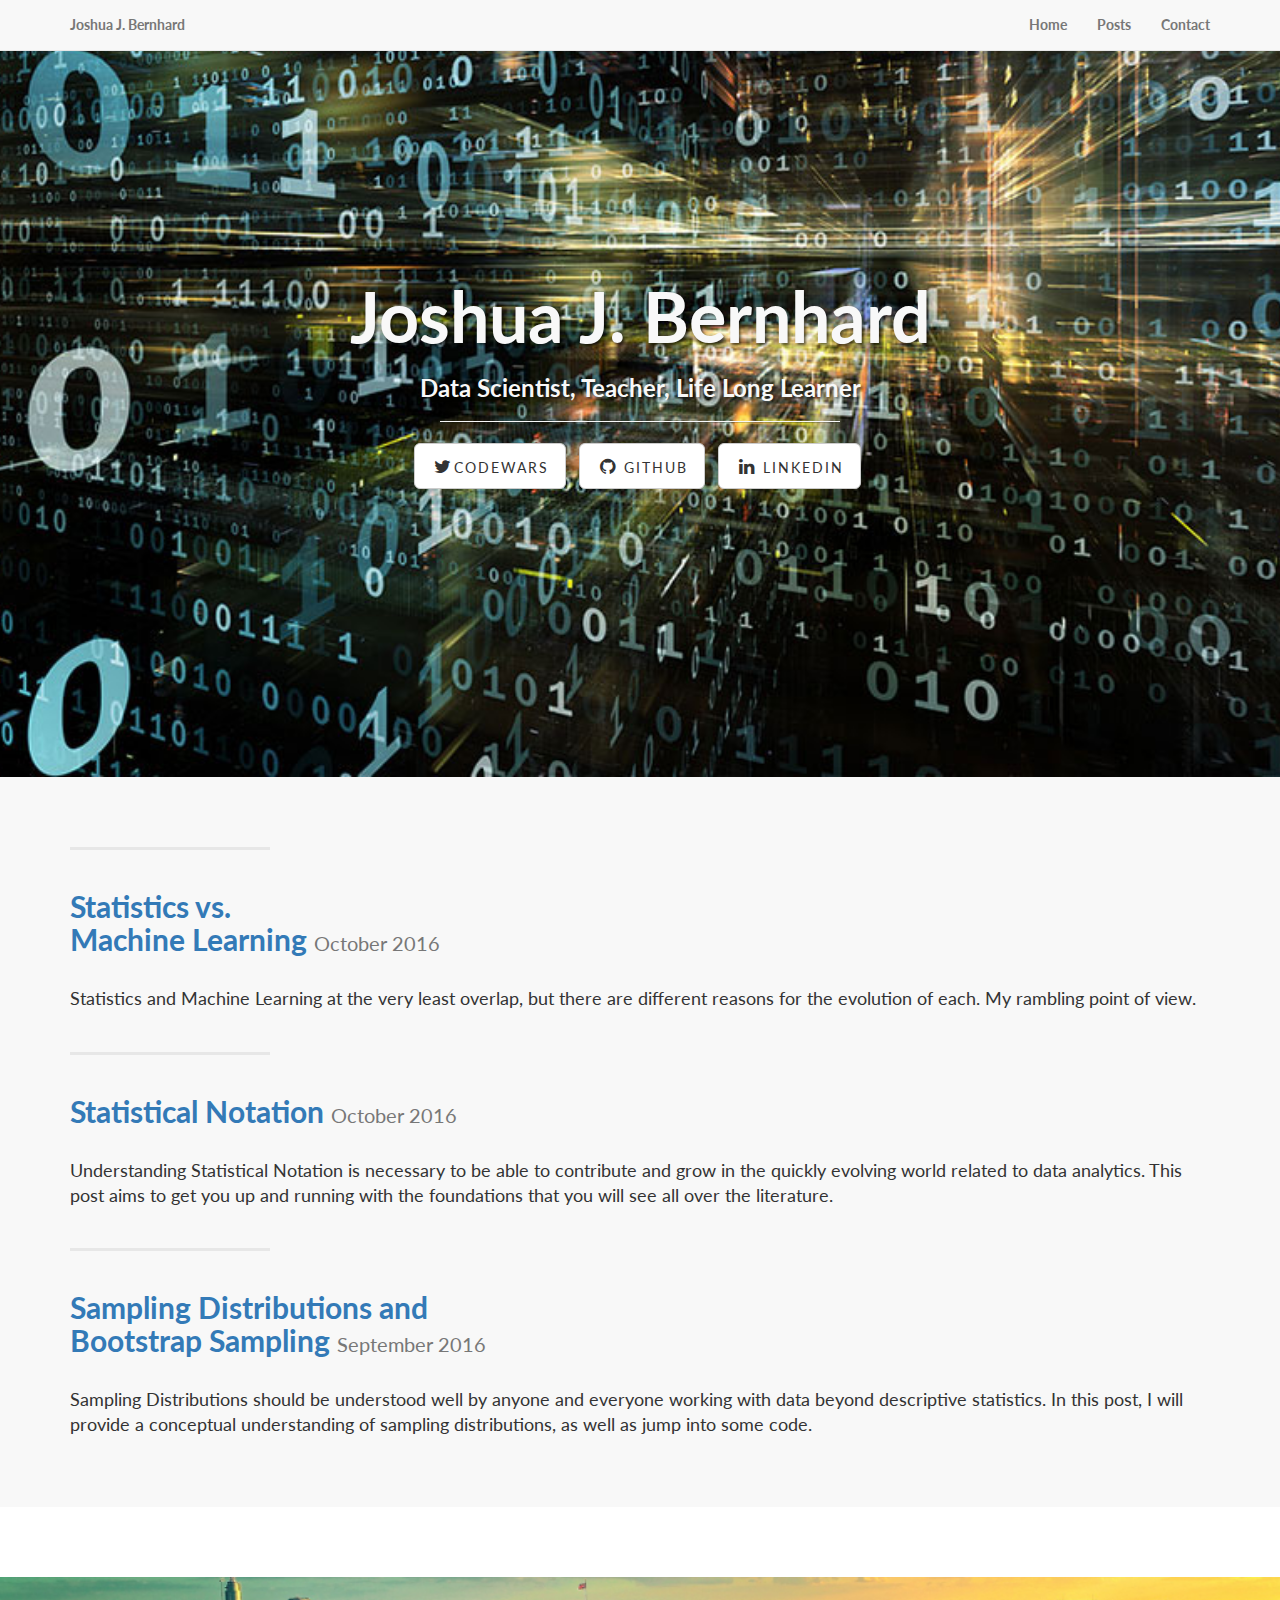
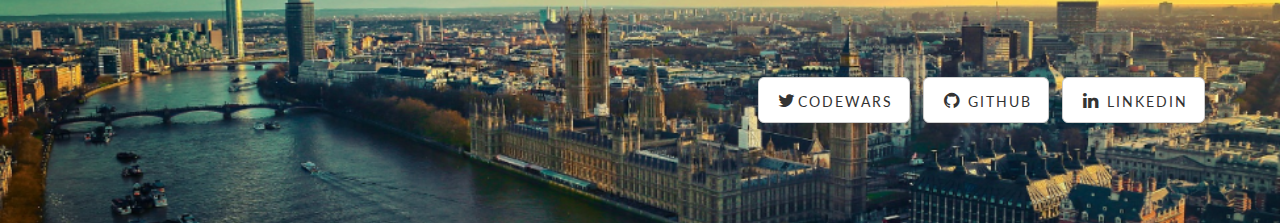
<file: index.html>
<!DOCTYPE html>
<html lang="en">

<head>

    <meta charset="utf-8">
    <meta http-equiv="X-UA-Compatible" content="IE=edge">
    <meta name="viewport" content="width=device-width, initial-scale=1">
    <meta name="description" content="">
    <meta name="author" content="">

    <title>Joshua J. Bernhard Profile</title>

    <!-- Bootstrap Core CSS -->
    <link href="css/bootstrap.min.css" rel="stylesheet">

    <!-- Custom CSS -->
    <link href="css/landing-page.css" rel="stylesheet">

    <!-- Custom Fonts -->
    <link href="font-awesome/css/font-awesome.min.css" rel="stylesheet" type="text/css">
    <link href="https://fonts.googleapis.com/css?family=Lato:300,400,700,300italic,400italic,700italic" rel="stylesheet" type="text/css">

    <!-- HTML5 Shim and Respond.js IE8 support of HTML5 elements and media queries -->
    <!-- WARNING: Respond.js doesn't work if you view the page via file:// -->
    <!--[if lt IE 9]>
        <script src="https://oss.maxcdn.com/libs/html5shiv/3.7.0/html5shiv.js"></script>
        <script src="https://oss.maxcdn.com/libs/respond.js/1.4.2/respond.min.js"></script>
    <![endif]-->

</head>

<body>

    <!-- Navigation -->
    <nav class="navbar navbar-default navbar-fixed-top topnav" role="navigation">
        <div class="container topnav">
            <!-- Brand and toggle get grouped for better mobile display -->
            <div class="navbar-header">
                <button type="button" class="navbar-toggle" data-toggle="collapse" data-target="#bs-example-navbar-collapse-1">
                    <span class="sr-only">Toggle navigation</span>
                    <span class="icon-bar"></span>
                    <span class="icon-bar"></span>
                    <span class="icon-bar"></span>
                </button>
                <a class="navbar-brand topnav" href="#">Joshua J. Bernhard</a>
            </div>
            <!-- Collect the nav links, forms, and other content for toggling -->
            <div class="collapse navbar-collapse" id="bs-example-navbar-collapse-1">
                <ul class="nav navbar-nav navbar-right">
                    <li>
                        <a href="#about">Home</a>
                    </li>
                    <li>
                        <a href="#services">Posts</a>
                    </li>
                    <li>
                        <a href="#contact">Contact</a>
                    </li>
                </ul>
            </div>
            <!-- /.navbar-collapse -->
        </div>
        <!-- /.container -->
    </nav>


    <!-- Header -->
    <a name="about"></a>
    <div class="intro-header">
        <div class="container">

            <div class="row">
                <div class="col-lg-12">
                    <div class="intro-message">
                        <h1>Joshua J. Bernhard</h1>
                        <h3>Data Scientist, Teacher, Life Long Learner</h3>
                        <hr class="intro-divider">
                        <ul class="list-inline intro-social-buttons">
                            <li>
                                <a href="https://www.codewars.com/users/beginneryoyo" class="btn btn-default btn-lg"><i class="fa fa-twitter fa-fw"></i><span class="network-name">CodeWars</span></a>
                            </li>
                            <li>
                                <a href="https://github.com/jbgalvanize" class="btn btn-default btn-lg"><i class="fa fa-github fa-fw"></i> <span class="network-name">Github</span></a>
                            </li>
                            <li>
                                <a href="https://www.linkedin.com/in/joshuabernhard" class="btn btn-default btn-lg"><i class="fa fa-linkedin fa-fw"></i> <span class="network-name">Linkedin</span></a>
                            </li>
                        </ul>
                    </div>
                </div>
            </div>

        </div>
        <!-- /.container -->

    </div>
    <!-- /.intro-header -->

    <!-- Page Content -->

	<a  name="services"></a>
    <div class="content-section-a">
    <div class="container">
        <div class="wrap">

            <div >
                <hr class="section-heading-spacer">
                <div class="clearfix"></div>
                <h2 class="section-heading"><a href = "/posts/StatvsML.html">Statistics vs.<br> Machine Learning</a> <small>October 2016</small></h2>
                <p class="lead">Statistics and Machine Learning at the very least overlap, but there are different reasons for the evolution of each.  My rambling point of view.</p>
        </div>

    </div>
    <!-- /.container -->

</div>

        <div class="container">
            <div class="wrap">

                <div >
                    <hr class="section-heading-spacer">
                    <div class="clearfix"></div>
                    <h2 class="section-heading"><a href = "./posts/Notation.html">Statistical Notation</a> <small>October 2016</small></h2>
                    <p class="lead">Understanding Statistical Notation is necessary to be able to contribute and grow in the quickly evolving world related to data analytics.  This post aims to get you up and running with the foundations that you will see all over the literature.</p>
            </div>

        </div>
        <!-- /.container -->

    </div>



        <div class="container">
            <div class="wrap">

                <div >
                    <hr class="section-heading-spacer">
                    <div class="clearfix"></div>
                    <h2 class="section-heading"><a href = "/posts/SamplingDistAndBootStrap.html">Sampling Distributions and<br> Bootstrap Sampling</a> <small>September 2016</small></h2>
                    <p class="lead">Sampling Distributions should be understood well by anyone and everyone working with data beyond descriptive statistics.  In this post, I will provide a conceptual understanding of sampling distributions, as well as jump into some code.</p>
            </div>

        </div>
        <!-- /.container -->

    </div>
</div>

    <p>
    <br>
    <br>
    <br>
    </p>

	<a  name="contact"></a>
    <div class="banner">

        <div class="container">

            <div class="row">
                <div class="col-lg-6">
                    <h2></h2>
                </div>
                <div class="col-lg-6">
                    <ul class="list-inline banner-social-buttons">
                        <li>
                            <a href="https://www.codewars.com/users/beginneryoyo" class="btn btn-default btn-lg"><i class="fa fa-twitter fa-fw"></i><span class="network-name">CodeWars</span></a>
                        </li>
                        <li>
                            <a href="https://github.com/jbgalvanize" class="btn btn-default btn-lg"><i class="fa fa-github fa-fw"></i> <span class="network-name">Github</span></a>
                        </li>
                        <li>
                            <a href="https://www.linkedin.com/in/joshuabernhard" class="btn btn-default btn-lg"><i class="fa fa-linkedin fa-fw"></i> <span class="network-name">Linkedin</span></a>
                        </li>
                    </ul>
                </div>
            </div>

        </div>
        <!-- /.container -->

    </div>
    <!-- /.banner -->

    <!-- jQuery -->
    <script src="js/jquery.js"></script>

    <!-- Bootstrap Core JavaScript -->
    <script src="js/bootstrap.min.js"></script>

</body>

</html>
</file>
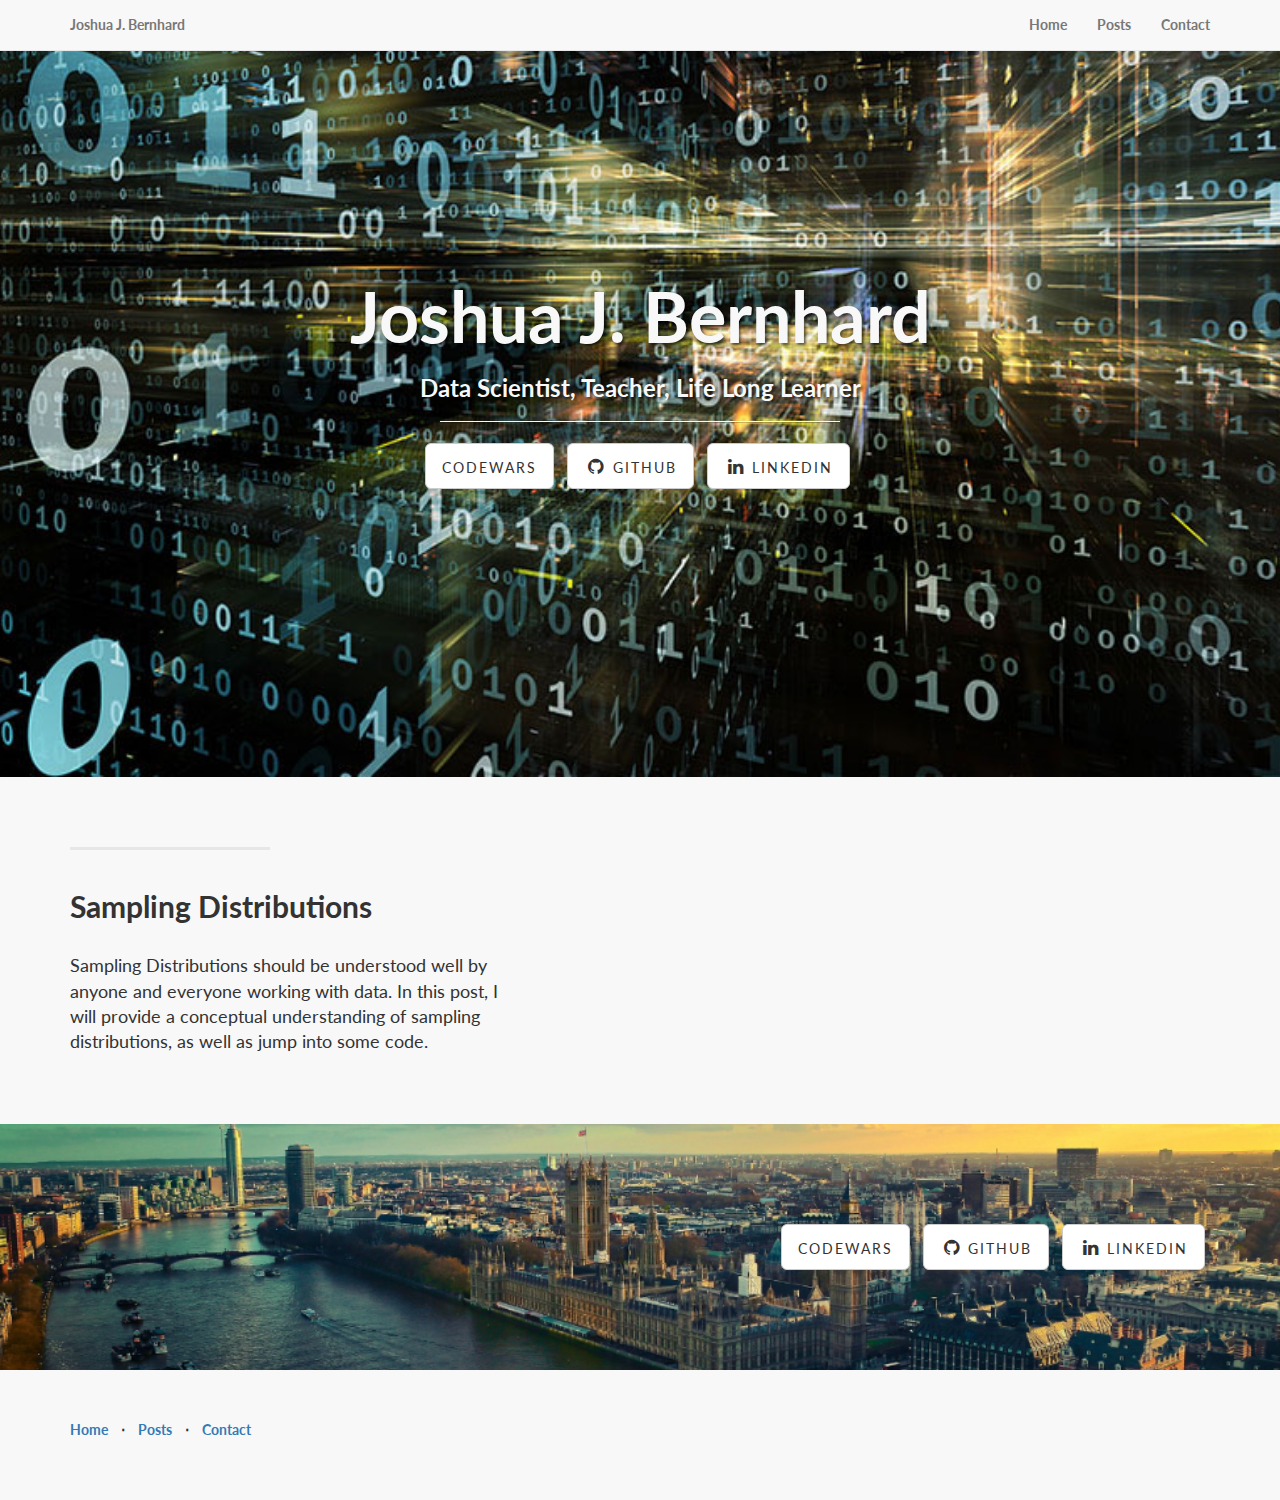
<file: post1.html>
<!DOCTYPE html>
<html lang="en">

<head>

    <meta charset="utf-8">
    <meta http-equiv="X-UA-Compatible" content="IE=edge">
    <meta name="viewport" content="width=device-width, initial-scale=1">
    <meta name="description" content="">
    <meta name="author" content="">

    <title>Joshua J. Bernhard Profile</title>

    <!-- Bootstrap Core CSS -->
    <link href="css/bootstrap.min.css" rel="stylesheet">

    <!-- Custom CSS -->
    <link href="css/landing-page.css" rel="stylesheet">

    <!-- Custom Fonts -->
    <link href="font-awesome/css/font-awesome.min.css" rel="stylesheet" type="text/css">
    <link href="https://fonts.googleapis.com/css?family=Lato:300,400,700,300italic,400italic,700italic" rel="stylesheet" type="text/css">

    <!-- HTML5 Shim and Respond.js IE8 support of HTML5 elements and media queries -->
    <!-- WARNING: Respond.js doesn't work if you view the page via file:// -->
    <!--[if lt IE 9]>
        <script src="https://oss.maxcdn.com/libs/html5shiv/3.7.0/html5shiv.js"></script>
        <script src="https://oss.maxcdn.com/libs/respond.js/1.4.2/respond.min.js"></script>
    <![endif]-->

</head>

<body>

    <!-- Navigation -->
    <nav class="navbar navbar-default navbar-fixed-top topnav" role="navigation">
        <div class="container topnav">
            <!-- Brand and toggle get grouped for better mobile display -->
            <div class="navbar-header">
                <button type="button" class="navbar-toggle" data-toggle="collapse" data-target="#bs-example-navbar-collapse-1">
                    <span class="sr-only">Toggle navigation</span>
                    <span class="icon-bar"></span>
                    <span class="icon-bar"></span>
                    <span class="icon-bar"></span>
                </button>
                <a class="navbar-brand topnav" href="#">Joshua J. Bernhard</a>
            </div>
            <!-- Collect the nav links, forms, and other content for toggling -->
            <div class="collapse navbar-collapse" id="bs-example-navbar-collapse-1">
                <ul class="nav navbar-nav navbar-right">
                    <li>
                        <a href="#about">Home</a>
                    </li>
                    <li>
                        <a href="#services">Posts</a>
                    </li>
                    <li>
                        <a href="#contact">Contact</a>
                    </li>
                </ul>
            </div>
            <!-- /.navbar-collapse -->
        </div>
        <!-- /.container -->
    </nav>


    <!-- Header -->
    <a name="about"></a>
    <div class="intro-header">
        <div class="container">

            <div class="row">
                <div class="col-lg-12">
                    <div class="intro-message">
                        <h1>Joshua J. Bernhard</h1>
                        <h3>Data Scientist, Teacher, Life Long Learner</h3>
                        <hr class="intro-divider">
                        <ul class="list-inline intro-social-buttons">
                            <li>
                                <a href="https://www.codewars.com/users/beginneryoyo" class="btn btn-default btn-lg"><span class="network-name">CodeWars</span></a>
                            </li>
                            <li>
                                <a href="https://github.com/jbgalvanize" class="btn btn-default btn-lg"><i class="fa fa-github fa-fw"></i> <span class="network-name">Github</span></a>
                            </li>
                            <li>
                                <a href="https://www.linkedin.com/in/joshuabernhard" class="btn btn-default btn-lg"><i class="fa fa-linkedin fa-fw"></i> <span class="network-name">Linkedin</span></a>
                            </li>
                        </ul>
                    </div>
                </div>
            </div>

        </div>
        <!-- /.container -->

    </div>
    <!-- /.intro-header -->

    <!-- Page Content -->

	<a  name="services"></a>
    <div class="content-section-a">

        <div class="container">
            <div class="row">
                <div class="col-lg-5 col-sm-6">
                    <hr class="section-heading-spacer">
                    <div class="clearfix"></div>
                    <h2 class="section-heading">Sampling Distributions</h2>
                    <p class="lead">Sampling Distributions should be understood well by anyone and everyone working with data.  In this post, I will provide a conceptual understanding of sampling distributions, as well as jump into some code.</p>
                </div>
            </div>

        </div>
        <!-- /.container -->

    </div>

    <!-- /.content-section-a -->

	<a  name="contact"></a>
    <div class="banner">

        <div class="container">

            <div class="row">
                <div class="col-lg-6">
                    <h2></h2>
                </div>
                <div class="col-lg-6">
                    <ul class="list-inline banner-social-buttons">
                        <li>
                            <a href="https://www.codewars.com/users/beginneryoyo" class="btn btn-default btn-lg"><span class="network-name">CodeWars</span></a>
                        </li>
                        <li>
                            <a href="https://github.com/jbgalvanize" class="btn btn-default btn-lg"><i class="fa fa-github fa-fw"></i> <span class="network-name">Github</span></a>
                        </li>
                        <li>
                            <a href="https://www.linkedin.com/in/joshuabernhard" class="btn btn-default btn-lg"><i class="fa fa-linkedin fa-fw"></i> <span class="network-name">Linkedin</span></a>
                        </li>
                    </ul>
                </div>
            </div>

        </div>
        <!-- /.container -->

    </div>
    <!-- /.banner -->

    <!-- Footer -->
    <footer>
        <div class="container">
            <div class="row">
                <div class="col-lg-12">
                    <ul class="list-inline">
                        <li>
                            <a href="#about">Home</a>
                        </li>
                        <li class="footer-menu-divider">&sdot;</li>
                        <li>
                            <a href="#services">Posts</a>
                        </li>
                        <li class="footer-menu-divider">&sdot;</li>
                        <li>
                            <a href="#contact">Contact</a>
                        </li>
                    </ul>
                </div>
            </div>
        </div>
    </footer>

    <!-- jQuery -->
    <script src="js/jquery.js"></script>

    <!-- Bootstrap Core JavaScript -->
    <script src="js/bootstrap.min.js"></script>

</body>

</html>
</file>
<file: css/landing-page.css>
/*
 * Start Bootstrap - Landing Page (http://startbootstrap.com/)
 * Copyright 2013-2016 Start Bootstrap
 * Licensed under MIT (https://github.com/BlackrockDigital/startbootstrap/blob/gh-pages/LICENSE)
 */

body,
html {
    width: 100%;
    height: 100%;
}

body,
h1,
h2,
h3,
h4,
h5,
h6 {
    font-family: "Lato","Helvetica Neue",Helvetica,Arial,sans-serif;
    font-weight: 700;
}

.topnav {
    font-size: 14px;
}

.lead {
    font-size: 18px;
    font-weight: 400;
}

.intro-header {
    padding-top: 50px; /* If you're making other pages, make sure there is 50px of padding to make sure the navbar doesn't overlap content! */
    padding-bottom: 50px;
    text-align: center;
    color: #f8f8f8;
    background: url(../img/banner1-bg.jpg) no-repeat center center;
    background-size: cover;
}

.intro-message {
    position: relative;
    padding-top: 20%;
    padding-bottom: 20%;
}

.intro-message > h1 {
    margin: 0;
    text-shadow: 2px 2px 3px rgba(0,0,0,0.6);
    font-size: 5em;
}

.intro-divider {
    width: 400px;
    border-top: 1px solid #f8f8f8;
    border-bottom: 1px solid rgba(0,0,0,0.2);
}

.intro-message > h3 {
    text-shadow: 2px 2px 3px rgba(0,0,0,0.6);
}

@media(max-width:767px) {
    .intro-message {
        padding-bottom: 15%;
    }

    .intro-message > h1 {
        font-size: 3em;
    }

    ul.intro-social-buttons > li {
        display: block;
        margin-bottom: 20px;
        padding: 0;
    }

    ul.intro-social-buttons > li:last-child {
        margin-bottom: 0;
    }

    .intro-divider {
        width: 100%;
    }
}

.network-name {
    text-transform: uppercase;
    font-size: 14px;
    font-weight: 400;
    letter-spacing: 2px;
}

.content-section-a {
    padding: 50px 0;
    background-color: #f8f8f8;
}

.content-section-b {
    padding: 50px 0;
    border-top: 1px solid #e7e7e7;
    border-bottom: 1px solid #e7e7e7;
}

.section-heading {
    margin-bottom: 30px;
}

.section-heading-spacer {
    float: left;
    width: 200px;
    border-top: 3px solid #e7e7e7;
}

.banner {
    padding: 100px 0;
    color: #f8f8f8;
    background: url(../img/intro1-bg.png) no-repeat center center;
    background-size: cover;
}

.banner h2 {
    margin: 0;
    text-shadow: 2px 2px 3px rgba(0,0,0,0.6);
    font-size: 3em;
}

.banner ul {
    margin-bottom: 0;
}

.banner-social-buttons {
    float: right;
    margin-top: 0;
}

@media(max-width:1199px) {
    ul.banner-social-buttons {
        float: left;
        margin-top: 15px;
    }
}

@media(max-width:767px) {
    .banner h2 {
        margin: 0;
        text-shadow: 2px 2px 3px rgba(0,0,0,0.6);
        font-size: 3em;
    }

    ul.banner-social-buttons > li {
        display: block;
        margin-bottom: 20px;
        padding: 0;
    }

    ul.banner-social-buttons > li:last-child {
        margin-bottom: 0;
    }
}

footer {
    padding: 50px 0;
    background-color: #f8f8f8;
}

p.copyright {
    margin: 15px 0 0;
}
</file>
